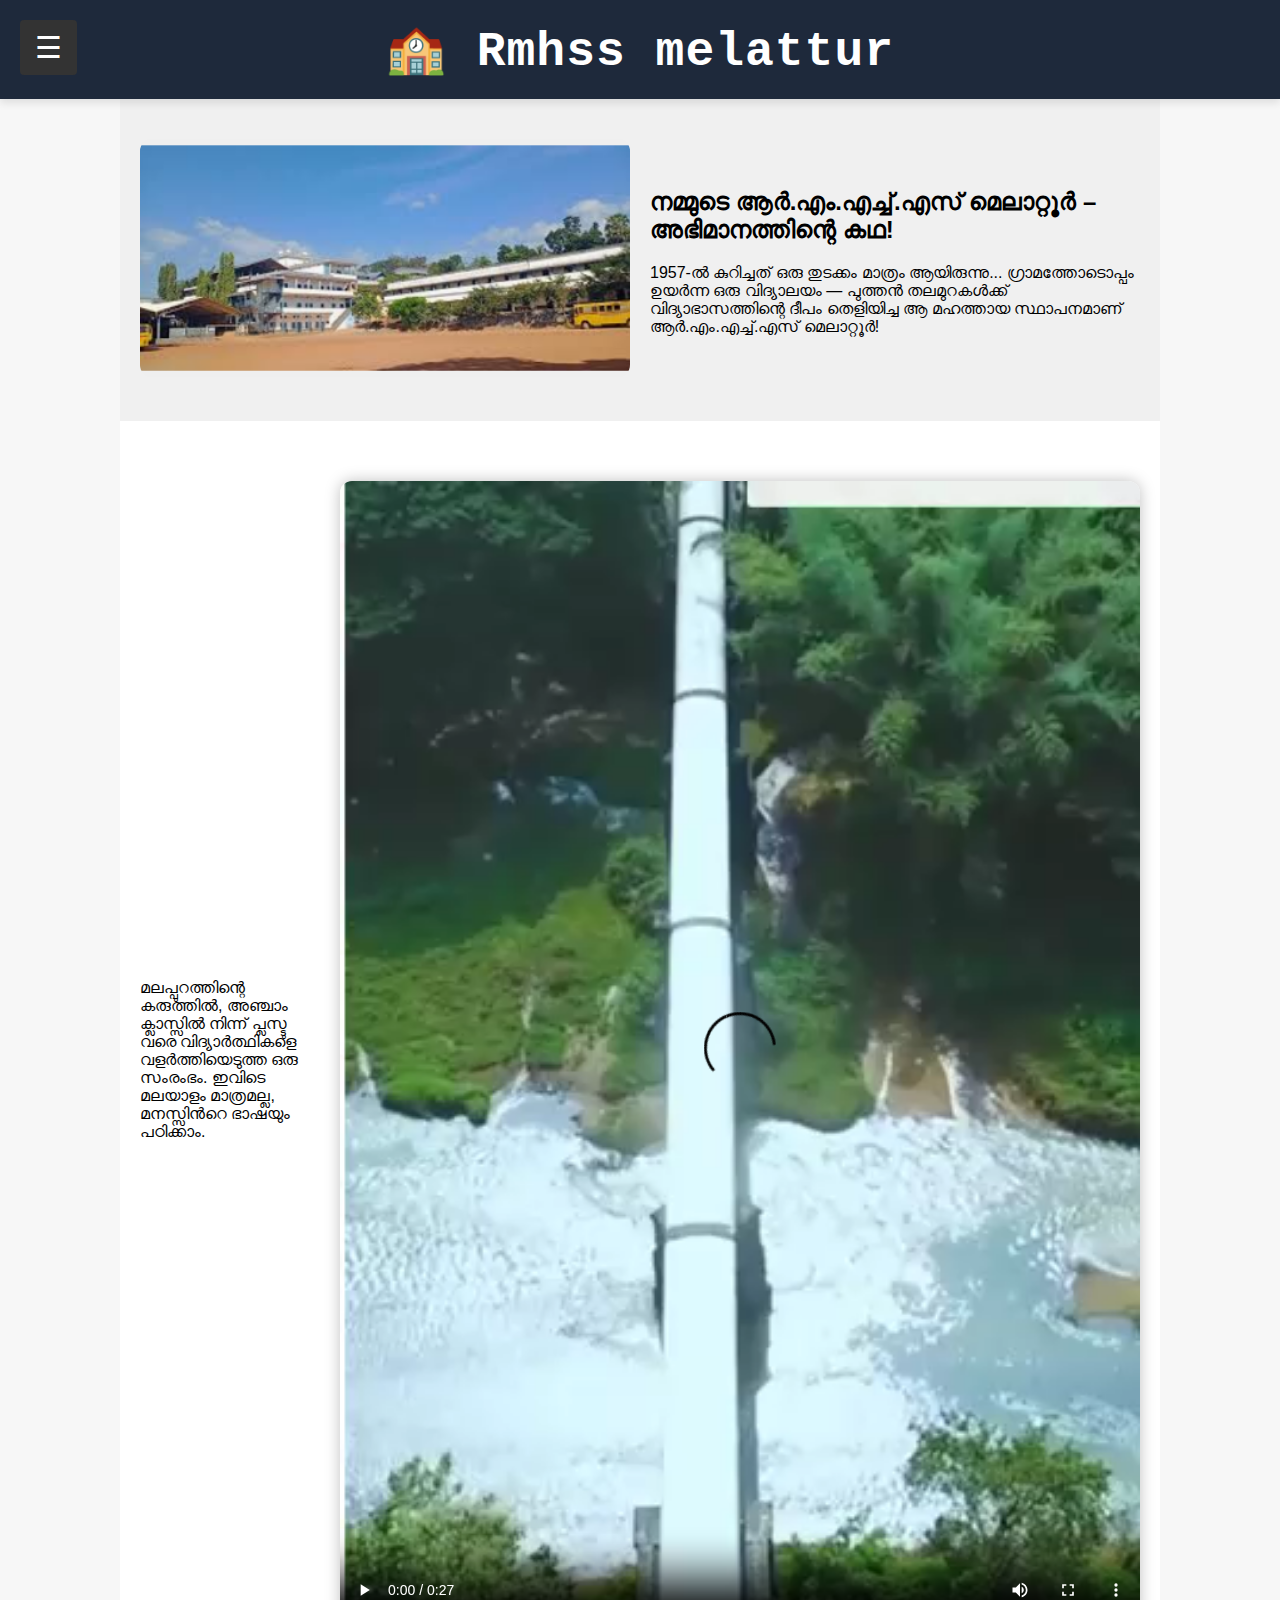
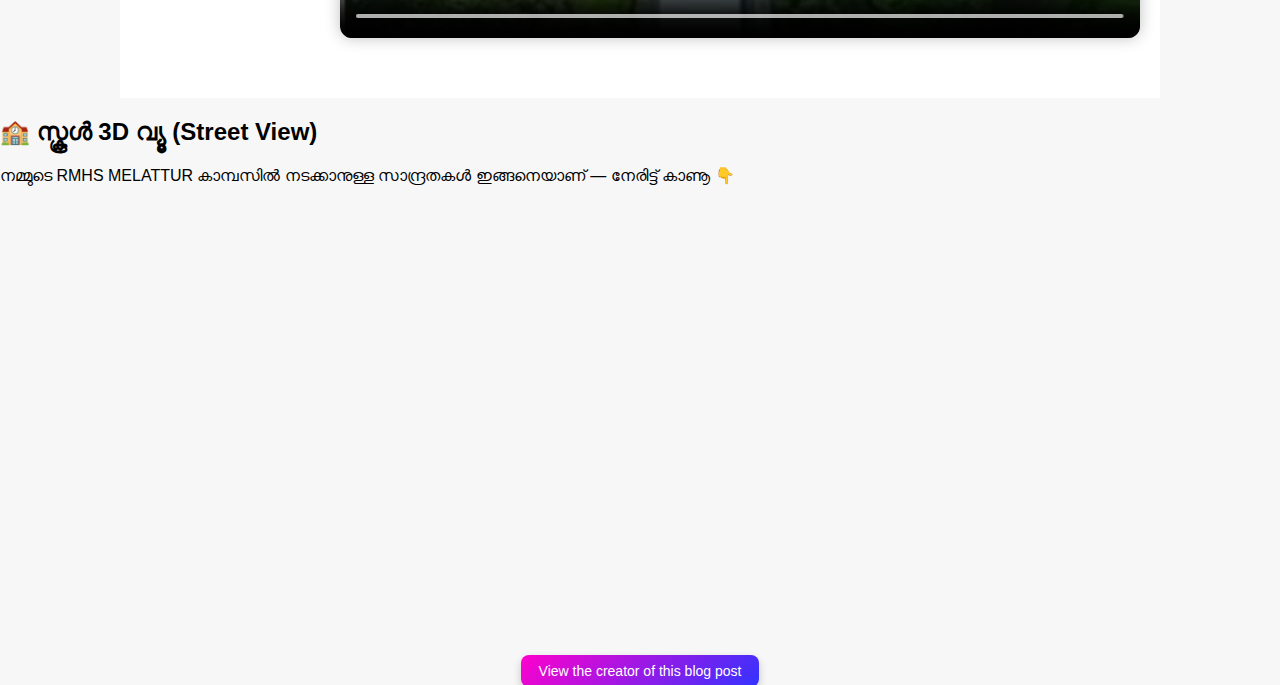
<file: index.html>
<!DOCTYPE html>
<html lang="en">
<head>
  <meta charset="UTF-8" />
  <title>Rmhs Melattur</title>
  <meta name="viewport" content="width=device-width, initial-scale=1.0" />
  <meta name="description" content="RMHS Melattur" />
  <link rel="stylesheet" href="style.css" />
<link rel="icon" type="image/png" sizes="32x32" href="fav.png">
</head>
<body>

<header class="school-header">




</header>

  
  <!-- Sidebar -->
  <div id="mySidebar" class="sidebar">
    <a href="index.html">🏫 Home</a>
    <a href="location.html">📷 Location</a>
    <a href="now.html">📅 Now Our RMHS</a>
    <a href="gallery.html"> 📷 our Vibes</a>
  </div>

  <!-- Toggle Button -->
  <button id="sidebarToggle">☰</button>

<div id="clock"></div>




  
  <!-- Blog Section 1 -->
  <div class="section">
    <div class="image">
      <img src="ph1.png" alt="Event" />
    </div>
    <div class="text">
      <h2>നമ്മുടെ ആർ.എം.എച്ച്.എസ് മെലാറ്റൂർ – അഭിമാനത്തിന്റെ കഥ!</h2>
      <p>1957-ൽ കുറിച്ചത് ഒരു തുടക്കം മാത്രം ആയിരുന്നു... ഗ്രാമത്തോടൊപ്പം ഉയർന്ന 
        ഒരു വിദ്യാലയം — പുത്തൻ തലമുറകൾക്ക് വിദ്യാഭാസത്തിന്റെ ദീപം തെളിയിച്ച ആ 
        മഹത്തായ സ്ഥാപനമാണ് ആർ.എം.എച്ച്.എസ് മെലാറ്റൂർ!</p>
    </div>
  </div>

  <!-- Blog Section 2 -->
  <div class="section">
    <video class="school-video" controls>
      <source src="video.mp4" type="video/mp4" />
      Your browser does not support the video tag.
    </video>
    <div class="text">
      <p> മലപ്പുറത്തിന്റെ കരുത്തിൽ,
         അഞ്ചാം ക്ലാസ്സിൽ നിന്ന് പ്ലസ്ടു
         വരെ വിദ്യാർത്ഥികളെ വളർത്തിയെടുത്ത ഒരു സംരംഭം.
         ഇവിടെ മലയാളം മാത്രമല്ല, മനസ്സിന്‍റെ ഭാഷയും പഠിക്കാം.
         </p>
    </div>
  </div>




<section class="street-view-section">
  <h2>🏫 സ്കൂൾ 3D വ്യൂ (Street View)</h2>
  <p>നമ്മുടെ RMHS MELATTUR കാമ്പസിൽ നടക്കാനുള്ള സാന്ദ്രതകൾ ഇങ്ങനെയാണ് — നേരിട്ട് കാണൂ 👇</p>

  <iframe 
    src="https://www.google.com/maps/embed?pb=!4v1750260371469!6m8!1m7!1sbt23CzDOqOVdxW8XfWlYxw!2m2!1d11.06586745982675!2d76.27540766326482!3f351.98633505539374!4f-8.225885091078922!5f0.7820865974627469" 
    width="100%" 
    height="450" 
    style="border:0; border-radius: 12px;" 
    allowfullscreen="" 
    loading="lazy" 
    referrerpolicy="no-referrer-when-downgrade">
  </iframe>
</section>

<footer>
  <center>
  <a href="https://athulweb.github.io/athulvinod" target="_self" style="display:inline-block; padding:8px 18px; background:linear-gradient(135deg, #ff00cc, #3333ff); color:white; text-decoration:none; border-radius:8px; font-family:Poppins,sans-serif; font-size:14px; box-shadow:0 4px 8px rgba(0,0,0,0.2); transition:all 0.2s ease-in-out;" onmouseover="this.style.transform='scale(1.05)'; this.style.boxShadow='0 6px 12px rgba(0,0,0,0.3)'" onmouseout="this.style.transform='scale(1)'; this.style.boxShadow='0 4px 8px rgba(0,0,0,0.2)'">
  View the creator of this blog post
</a>
</center>
</footer>
  
  <script src="script.js"></script>
</body>
</html>
</file>
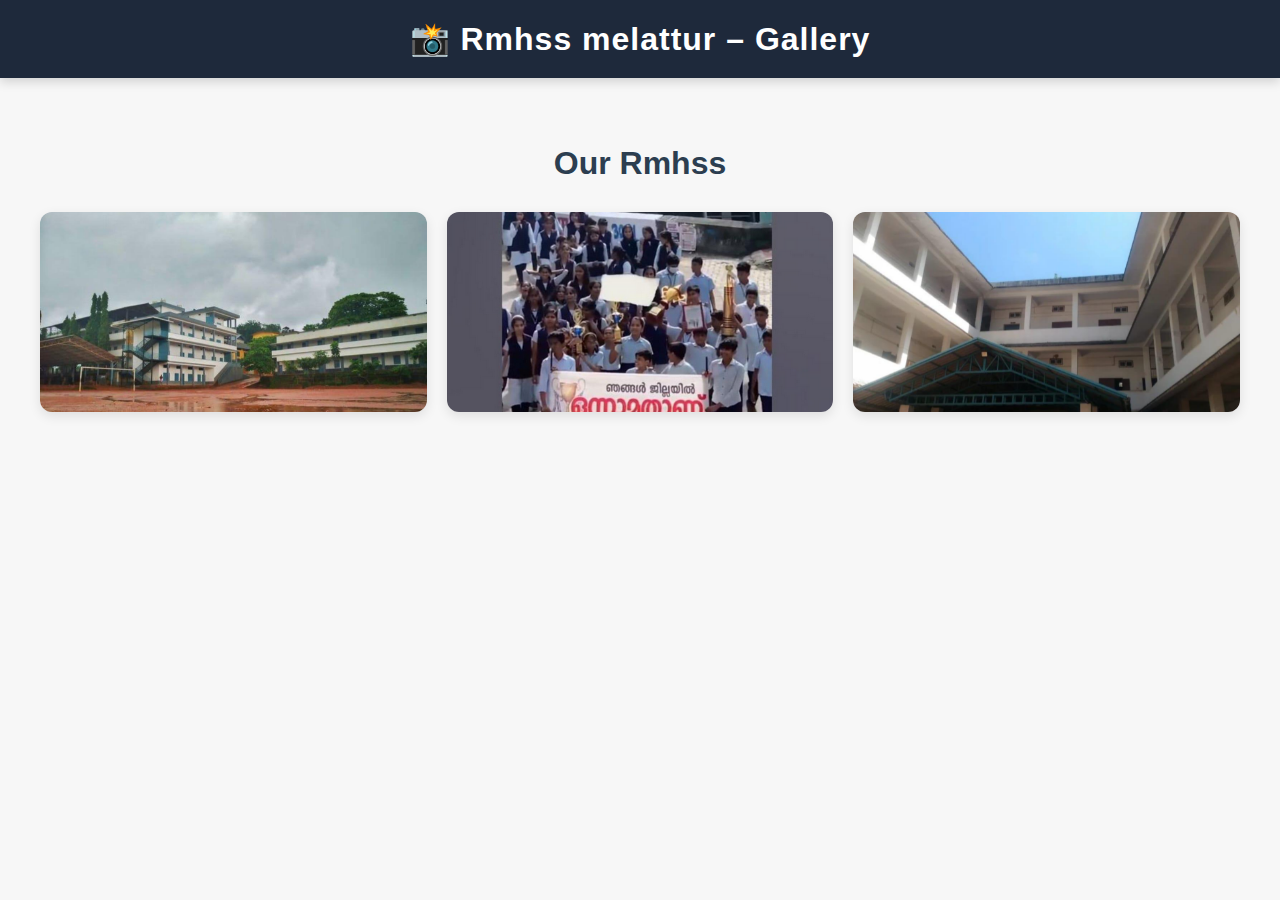
<file: gallery.html>
<!DOCTYPE html>
<html lang="en">
<head>
  <meta charset="UTF-8" />
  <title>RMHS Melattur – Photo Gallery</title>
  <meta name="viewport" content="width=device-width, initial-scale=1.0" />
  <style>
    body {
      margin: 0;
      font-family: 'Segoe UI', sans-serif;
      background: #f7f7f7;
    }

    .school-header {
      background-color: #1e293b;
      color: white;
      text-align: center;
      padding: 20px;
      font-size: 2rem;
      font-weight: bold;
      letter-spacing: 1px;
      box-shadow: 0 4px 10px rgba(0,0,0,0.15);
    }

    .gallery-section {
      padding: 40px 20px;
    }

    .gallery-section h2 {
      text-align: center;
      margin-bottom: 30px;
      font-size: 2rem;
      color: #2c3e50;
    }

    .gallery-container {
      display: grid;
      grid-template-columns: repeat(auto-fit, minmax(250px, 1fr));
      gap: 20px;
      max-width: 1200px;
      margin: auto;
    }

    .gallery-container img {
      width: 100%;
      height: 200px;
      object-fit: cover;
      border-radius: 12px;
      box-shadow: 0 4px 12px rgba(0, 0, 0, 0.1);
      transition: transform 0.3s ease;
      cursor: pointer;
    }

    .gallery-container img:hover {
      transform: scale(1.05);
    }

    @media (max-width: 600px) {
      .school-header {
        font-size: 1.5rem;
        padding: 15px;
      }

      .gallery-container img {
        height: 160px;
      }
    }
  </style>
</head>
<body>

  <header class="school-header">📸 Rmhss melattur – Gallery</header>

  <section class="gallery-section">
    <h2>Our Rmhss</h2>
    <div class="gallery-container">
      <img src="s1.png" >
      <img src="s2.png" >
      <img src="s3.png" >
      
    </div>
  </section>

</body>
</html>
</file>
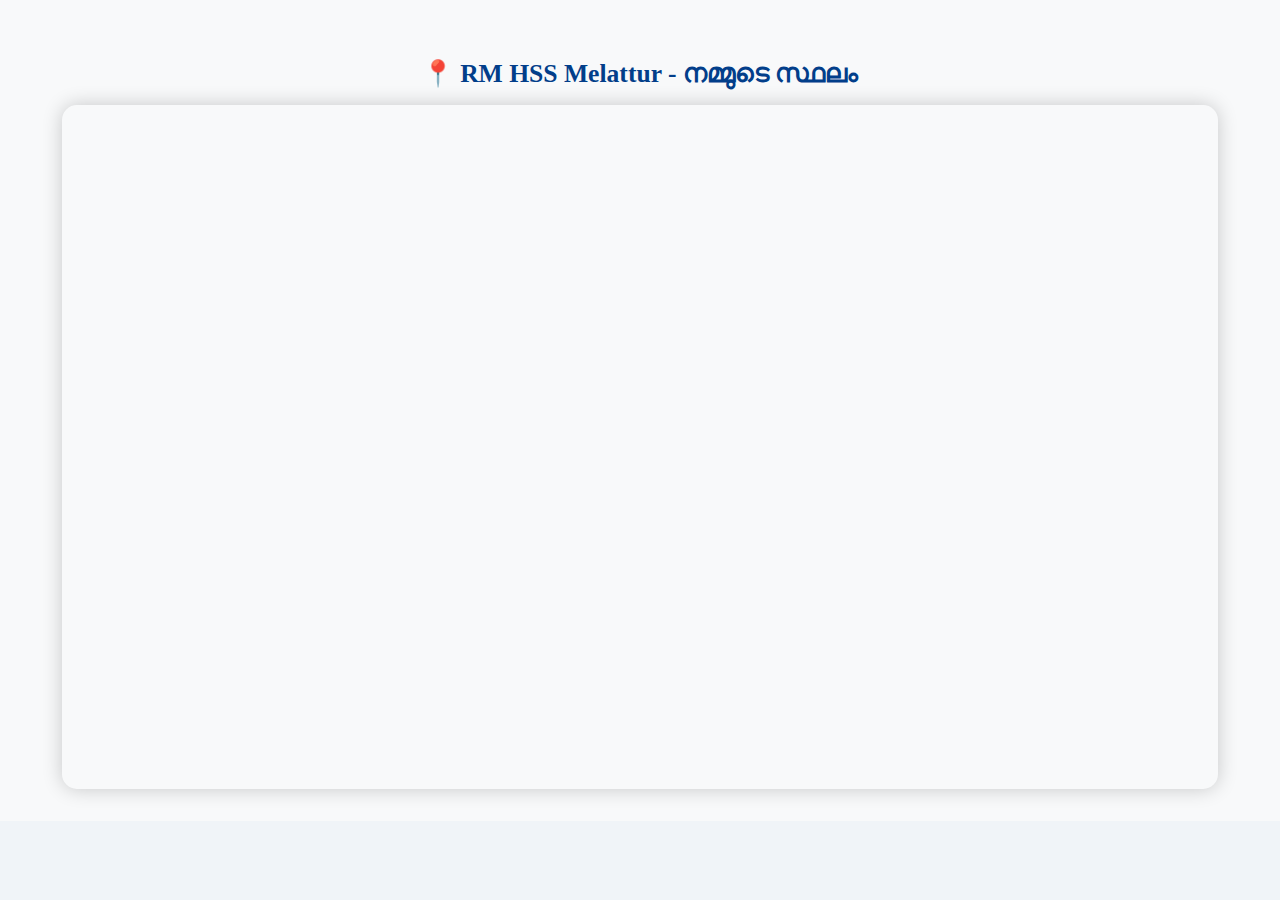
<file: location.html>
<!DOCTYPE html>
<html lang="ml">
<head>
  <meta charset="UTF-8">
  <meta name="viewport" content="width=device-width, initial-scale=1.0">
  <title>RM HSS Melattur Location</title>
  <style>
    body {
      font-family: 'Noto Serif Malayalam', serif;
      margin: 0;
      padding: 0;
      background-color: #f0f4f8;
    }

    .map-section {
      text-align: center;
      padding: 2rem;
      background: #f8f9fa;
    }

    .map-section h3 {
      color: #023e8a;
      font-size: 1.6rem;
      margin-bottom: 1rem;
    }

    .map-container {
      position: relative;
      padding-bottom: 56.25%; /* 16:9 aspect ratio */
      height: 0;
      overflow: hidden;
      border-radius: 15px;
      box-shadow: 0 0 20px rgba(0,0,0,0.2);
      max-width: 95%;
      margin: 0 auto;
    }

    .map-container iframe {
      position: absolute;
      top: 0;
      left: 0;
      width: 100%;
      height: 100%;
      border: 0;
    }
  </style>
</head>
<body>

  <section class="map-section">
    <h3>📍 RM HSS Melattur - നമ്മുടെ സ്ഥലം</h3>
    <div class="map-container">
      <iframe 
        src="https://www.google.com/maps/embed?pb=!1m18!1m12!1m3!1d3915.6371976755768!2d76.27339021008206!3d11.065803789055636!2m3!1f0!2f0!3f0!3m2!1i1024!2i768!4f13.1!3m3!1m2!1s0x3ba62d7c1d03c157%3A0xe0dc272aa42f1ca!2sRM%20HSS%20Melattur!5e0!3m2!1sen!2sin!4v1750175764774!5m2!1sen!2sin" 
        allowfullscreen="" 
        loading="lazy" 
        referrerpolicy="no-referrer-when-downgrade">
      </iframe>
    </div>
  </section>

</body>
</html>
</file>
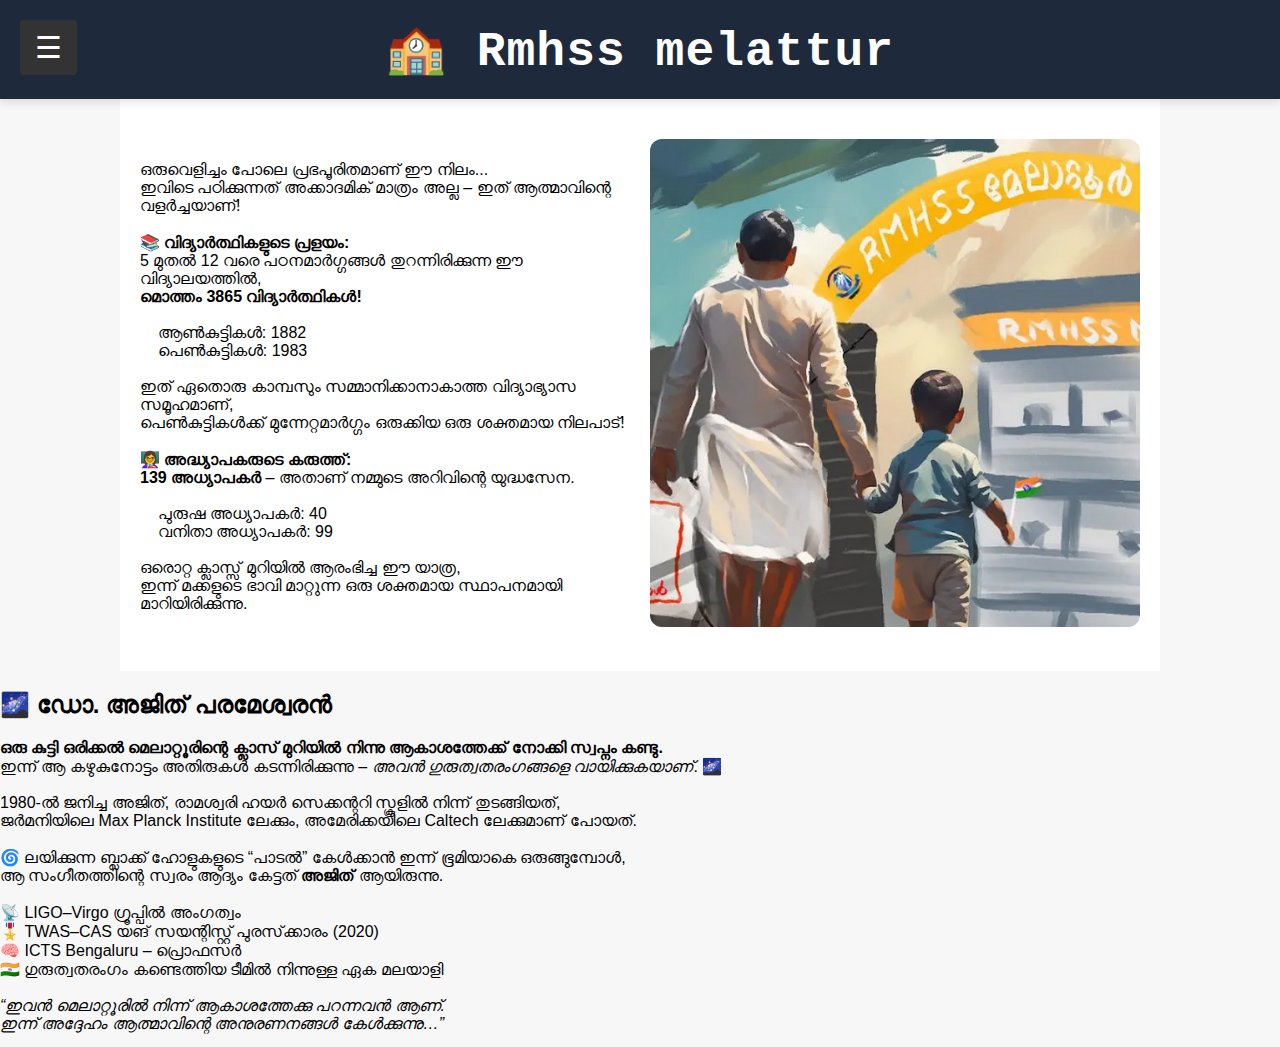
<file: now.html>
<!DOCTYPE html>
<html lang="en">
<head>
  <meta charset="UTF-8">
  <title>My School Blog</title>
  <meta name="viewport" content="width=device-width, initial-scale=1.0, user-scalable=no">
  <link rel="stylesheet" href="style.css">
</head>
<body>



<header class="school-header">


</header>




  <!-- Sidebar -->
  <div id="mySidebar" class="sidebar">
    <a href="index.html">🏫 Home</a>
    <a href="#">📷 Gallery</a>
    <a href="now.html">📅 now our Rmhs</a>
    <a href="#">📞 Contact</a>
  </div>

  <!-- Toggle Button -->
  <button id="sidebarToggle">☰</button>

  <!-- Blog Content -->
  <div class="section">
    <div class="image">
      <img src="ph2.png" alt="Event">
    </div>
    <div class="text">
      <h2> </h2> 

<p>
ഒരുവെളിച്ചം പോലെ പ്രഭപൂരിതമാണ് ഈ നിലം...<br>
ഇവിടെ പഠിക്കുന്നത് അക്കാദമിക് മാത്രം അല്ല – ഇത് ആത്മാവിന്റെ വളർച്ചയാണ്!<br><br>

📚 <strong>വിദ്യാർത്ഥികളുടെ പ്രളയം:</strong><br>
5 മുതൽ 12 വരെ പഠനമാർഗ്ഗങ്ങൾ തുറന്നിരിക്കുന്ന ഈ വിദ്യാലയത്തിൽ,<br>
<strong>മൊത്തം 3865 വിദ്യാർത്ഥികൾ!</strong><br><br>

&nbsp;&nbsp;&nbsp;&nbsp;ആൺകുട്ടികൾ: 1882<br>
&nbsp;&nbsp;&nbsp;&nbsp;പെൺകുട്ടികൾ: 1983<br><br>

ഇത് ഏതൊരു കാമ്പസും സമ്മാനിക്കാനാകാത്ത വിദ്യാഭ്യാസ സമൂഹമാണ്,<br>
പെൺകുട്ടികൾക്ക് മുന്നേറ്റമാർഗ്ഗം ഒരുക്കിയ ഒരു ശക്തമായ നിലപാട്!<br><br>

👩‍🏫 <strong>അദ്ധ്യാപകരുടെ കരുത്ത്:</strong><br>
<strong>139 അധ്യാപകർ</strong> – അതാണ് നമ്മുടെ അറിവിന്റെ യുദ്ധസേന.<br><br>

&nbsp;&nbsp;&nbsp;&nbsp;പുരുഷ അധ്യാപകർ: 40<br>
&nbsp;&nbsp;&nbsp;&nbsp;വനിതാ അധ്യാപകർ: 99<br><br>

ഒരൊറ്റ ക്ലാസ്സ് മുറിയിൽ ആരംഭിച്ച ഈ യാത്ര,<br>
ഇന്ന് മക്കളുടെ ഭാവി മാറ്റുന്ന ഒരു ശക്തമായ സ്ഥാപനമായി മാറിയിരിക്കുന്നു.
</p>



    </div>
  </div>

<div class="tribute-card">
  <h2>🌌 ഡോ. അജിത് പരമേശ്വരൻ</h2>
  <p>
    <strong>ഒരു കുട്ടി ഒരിക്കൽ മെലാറ്റൂരിന്റെ ക്ലാസ് മുറിയിൽ നിന്നു ആകാശത്തേക്ക് നോക്കി സ്വപ്നം കണ്ടു.</strong><br>
    ഇന്ന് ആ കഴുകുനോട്ടം അതിരുകൾ കടന്നിരിക്കുന്നു – <em>അവൻ ഗുരുത്വതരംഗങ്ങളെ വായിക്കുകയാണ്</em>. 🌌<br><br>

    1980-ൽ ജനിച്ച അജിത്, രാമശ്വരി ഹയർ സെക്കന്ററി സ്കൂളിൽ നിന്ന് തുടങ്ങിയത്,<br>
    ജർമനിയിലെ Max Planck Institute ലേക്കും, അമേരിക്കയിലെ Caltech ലേക്കുമാണ് പോയത്.<br><br>

    🌀 ലയിക്കുന്ന ബ്ലാക്ക് ഹോളുകളുടെ “പാടൽ” കേൾക്കാൻ ഇന്ന് ഭൂമിയാകെ ഒരുങ്ങുമ്പോൾ,<br>
    ആ സംഗീതത്തിന്റെ സ്വരം ആദ്യം കേട്ടത് <strong>അജിത്</strong> ആയിരുന്നു.<br><br>

    📡 LIGO–Virgo ഗ്രൂപ്പിൽ അംഗത്വം<br>
    🎖️ TWAS–CAS യങ് സയന്റിസ്റ്റ് പുരസ്‌ക്കാരം (2020)<br>
    🧠 ICTS Bengaluru – പ്രൊഫസർ<br>
    🇮🇳 ഗുരുത്വതരംഗം കണ്ടെത്തിയ ടീമിൽ നിന്നുള്ള ഏക മലയാളി<br><br>

    <em>“ഇവൻ മെലാറ്റൂരിൽ നിന്ന് ആകാശത്തേക്കു പറന്നവൻ ആണ്.<br>
    ഇന്ന് അദ്ദേഹം ആത്മാവിന്റെ അനുരണനങ്ങൾ കേൾക്കുന്നു…”</em>
  </p>
</div>


  
  <script src="script.js"></script>
</body>
</html>
</file>
<file: style.css>
/* General Reset & Layout */
body {
  margin: 0;
  font-family: 'Segoe UI', sans-serif;
  background: #f7f7f7;
  overflow-x: hidden;
  touch-action: manipulation;
}

/* Prevent Zoom */
html, body {
  max-width: 100%;
  overflow-x: hidden;
}

/* Sidebar */
.sidebar {
  height: 100%;
  width: 250px;
  position: fixed;
  top: 0;
  left: -250px;
  background-color: #333;
  overflow-x: hidden;
  transition: 0.4s;
  padding-top: 60px;
  z-index: 1000;
}

.sidebar a {
  padding: 10px 20px;
  text-decoration: none;
  font-size: 18px;
  color: #f1f1f1;
  display: block;
  transition: 0.3s;
}

.sidebar a:hover {
  background-color: #575757;
}

/* Toggle Button */
#sidebarToggle {
  position: fixed;
  top: 20px;
  left: 20px;
  font-size: 30px;
  background-color: #333;
  color: white;
  border: none;
  padding: 10px 15px;
  cursor: pointer;
  z-index: 1001;
  border-radius: 4px;
}

/* Zig-Zag Layout */
.section {
  display: flex;
  align-items: center;
  padding: 40px 20px;
  max-width: 1000px;
  margin: auto;
  gap: 20px;
}
.section:nth-child(even) {
  flex-direction: row-reverse;
  background: #fff;
}
.section:nth-child(odd) {
  background: #f0f0f0;
}
.image {
  flex: 1;
}
.image img {
  width: 100%;
  border-radius: 12px;
}
.text {
  flex: 1;
}

.school-header {
  background-color: #1e293b;
  padding: 20px 30px;
  text-align: center;
  position: relative;
  box-shadow: 0 4px 8px rgba(0,0,0,0.1);
}

/* Insert school name using pseudo-element */
.school-header::before {
  content: "🏫 Rmhss melattur";
  font-size: 3rem;
  font-weight: bold;
  color: white;
  letter-spacing: 1px;
  font-family: monospace;
}


.school-video {
  width: 100%;
  max-width: 800px;
  height: auto;
  display: block;
  margin: 20px auto;
  border-radius: 12px;
  box-shadow: 0 0 15px rgba(0, 0, 0, 0.25);
}




/* Responsive Fixes */
@media (max-width: 768px) {
  .section {
    flex-direction: column !important;
  }
}
</file>
